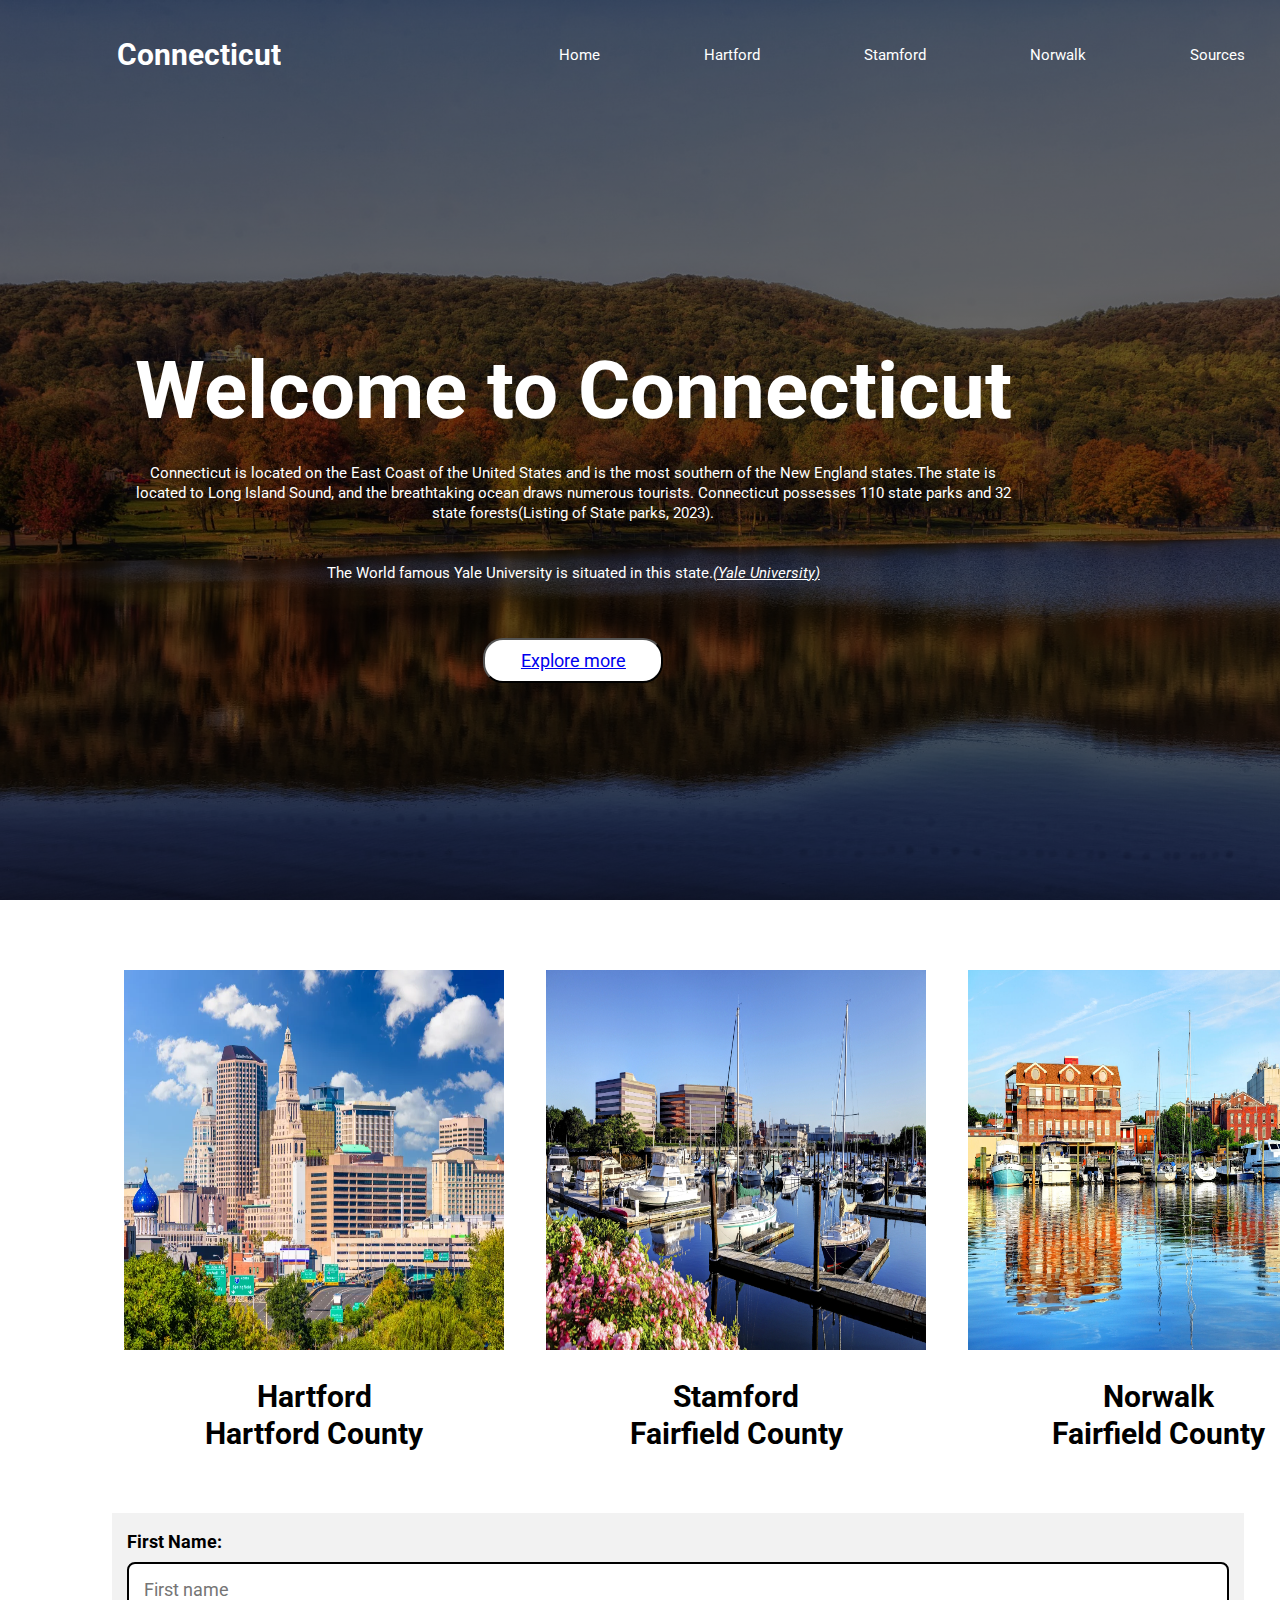
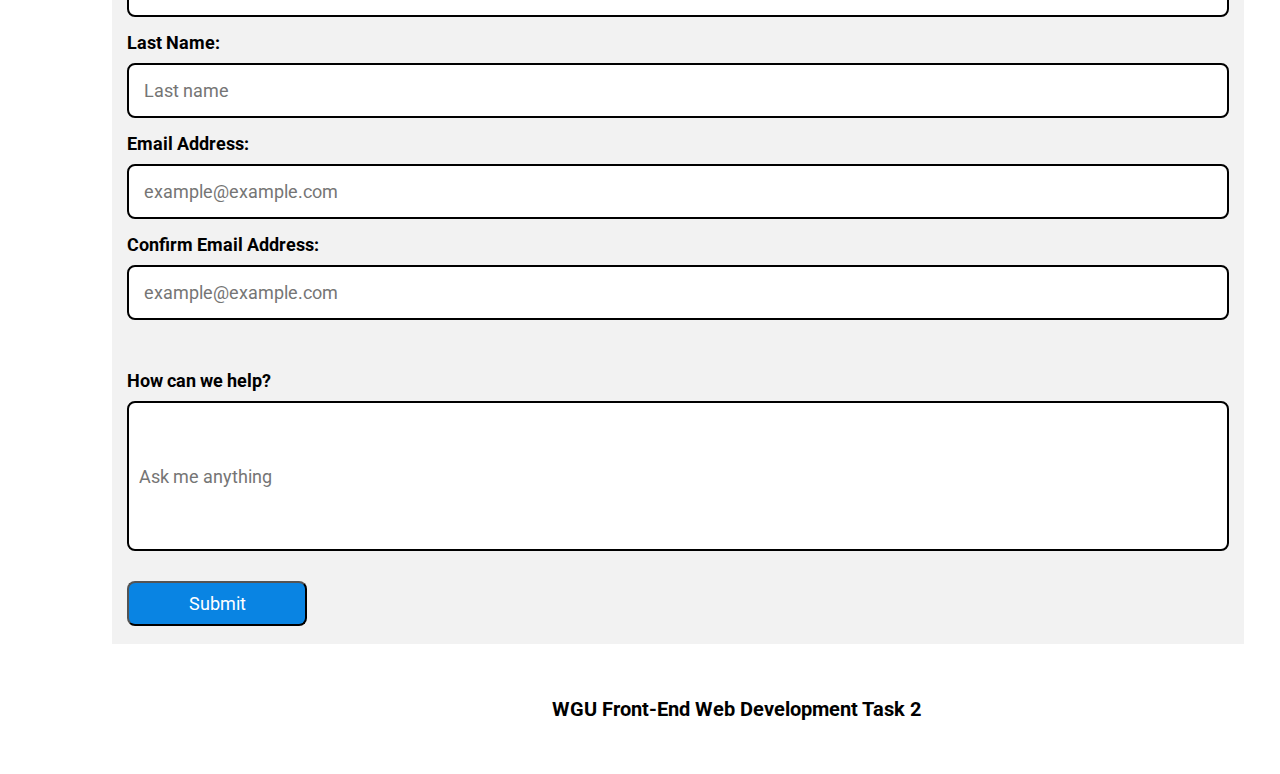
<file: task 2/index.html>
<!DOCTYPE html>
<html lang="en">
<head>
    <meta charset="UTF-8">
    <meta name="viewport" content="width=device-width, initial-scale=1.0">
    <link rel="stylesheet" href="styles.css">
    <link rel="preconnect" href="https://fonts.googleapis.com">
    <link rel="preconnect" href="https://fonts.gstatic.com" crossorigin>
    <link href="https://fonts.googleapis.com/css2?family=Montserrat&family=Roboto+Condensed&family=Roboto:wght@400;500&display=swap" rel="stylesheet">
    <script defer src="index.js" ></script>
    <title>Connecticut</title>
</head>

<body>
    <!--header section-->
        <div class="main">
            <div class="navbar">
                <h1 class="logo">Connecticut</h1>
                <!--unorder lists-->
                <nav>
                    <ul>
                        <li><a href="./index.html">Home</a></li>
                        <li><a href="./capital.html">Hartford</a></li>
                        <li><a href="./stamford.html">Stamford</a></li>
                        <li><a href="./norwalk.html">Norwalk</a></li>
                        <li><a href="./sources.html">Sources</a></li>
                    </ul>
                </nav>
            </div>
            <!--content section-->
            <div class="content">
                <!--a header with intro-->
                <!--a section to display the main contect-->
                <header class="header">
                    <h1>Welcome to Connecticut</h1>
                    <section>
                        <p>Connecticut is located on the East Coast of the United States and is the most southern of the New England states.The state is located to Long Island Sound, and the breathtaking ocean draws numerous tourists. Connecticut possesses 110 state parks and 32 state forests(Listing of State parks, 2023). </p>
                    </section>   
                    <!--aside with related to the content-->
                    <!--using the target attribute-->
                    <aside>
                        <p><span>The World famous Yale University is situated in this state.</span><cite><a href="https://www.yale.edu/" alt="yale" target="_blank">(Yale University)</a></cite></p>
                    </aside>
                    <button type="button" class="btn"><a href="./sources.html">Explore more</a></button> 
                </header>
            </div>
        <!--table consisting of 3 columns and 3 rows-->
        <div class="card">
                <table>
                    <tr>
                        <th><a href="./capital.html"><img src="images/h1.webp" alt="harford" width="100%"></a></th>
                        <th><a href="./stamford.html"><img src="images/stamford water.webp" alt="Stamfrod" width="100%"></a></th>
                        <th><a href="./norwalk.html"><img src="images/norwalk3.jpeg" alt="Norwalk" width="100%"></a></th>
                    </tr>
                    <tr>
                        <td><a href="./capital.html">Hartford</a></td>
                        <td><a href="./stamford.html">Stamford</a></td>
                        <td><a href="./norwalk.html">Norwalk</a></td>
                    </tr>
                    <tr>
                        <td>Hartford County</td>
                        <td>Fairfield County</td>
                        <td>Fairfield County</td>
                    </tr>
                </table>
           
            <!--form section-->
            <div class="form">
                <form>
                    <label for="fname">First Name:</label>
                    <!--all fields contain placeholders-->
                    <input type="text" id="fname" name="firstname" placeholder="First name">
                    <label for="lname">Last Name:</label>
                    <input type="text" id="lname" name="lastname" placeholder="Last name">
                    <!--email check-->
                    <label for="email">Email Address:</label>
                    <input type="text" id="email" name="email" placeholder="example@example.com">
                    <label for="email">Confirm Email Address:</label>
                    <input type="text" id="email2" name="email2" placeholder="example@example.com">
                    <p id="conf"></p>
                    <!--text box-->
                    <label for="questions">How can we help?</label>
                    <input type="text" id="questions" name="questions" placeholder="Ask me anything">
                    <!--button-->
                    <input type="button" onclick="checkEmail()" value="Submit">
                </form>
            </div>
        
            <!--footer section-->
            <footer>
                <section>
                    <p>WGU Front-End Web Development Task 2</p>
                </section>
            </footer>
        </div>
</body>
</html>
</file>
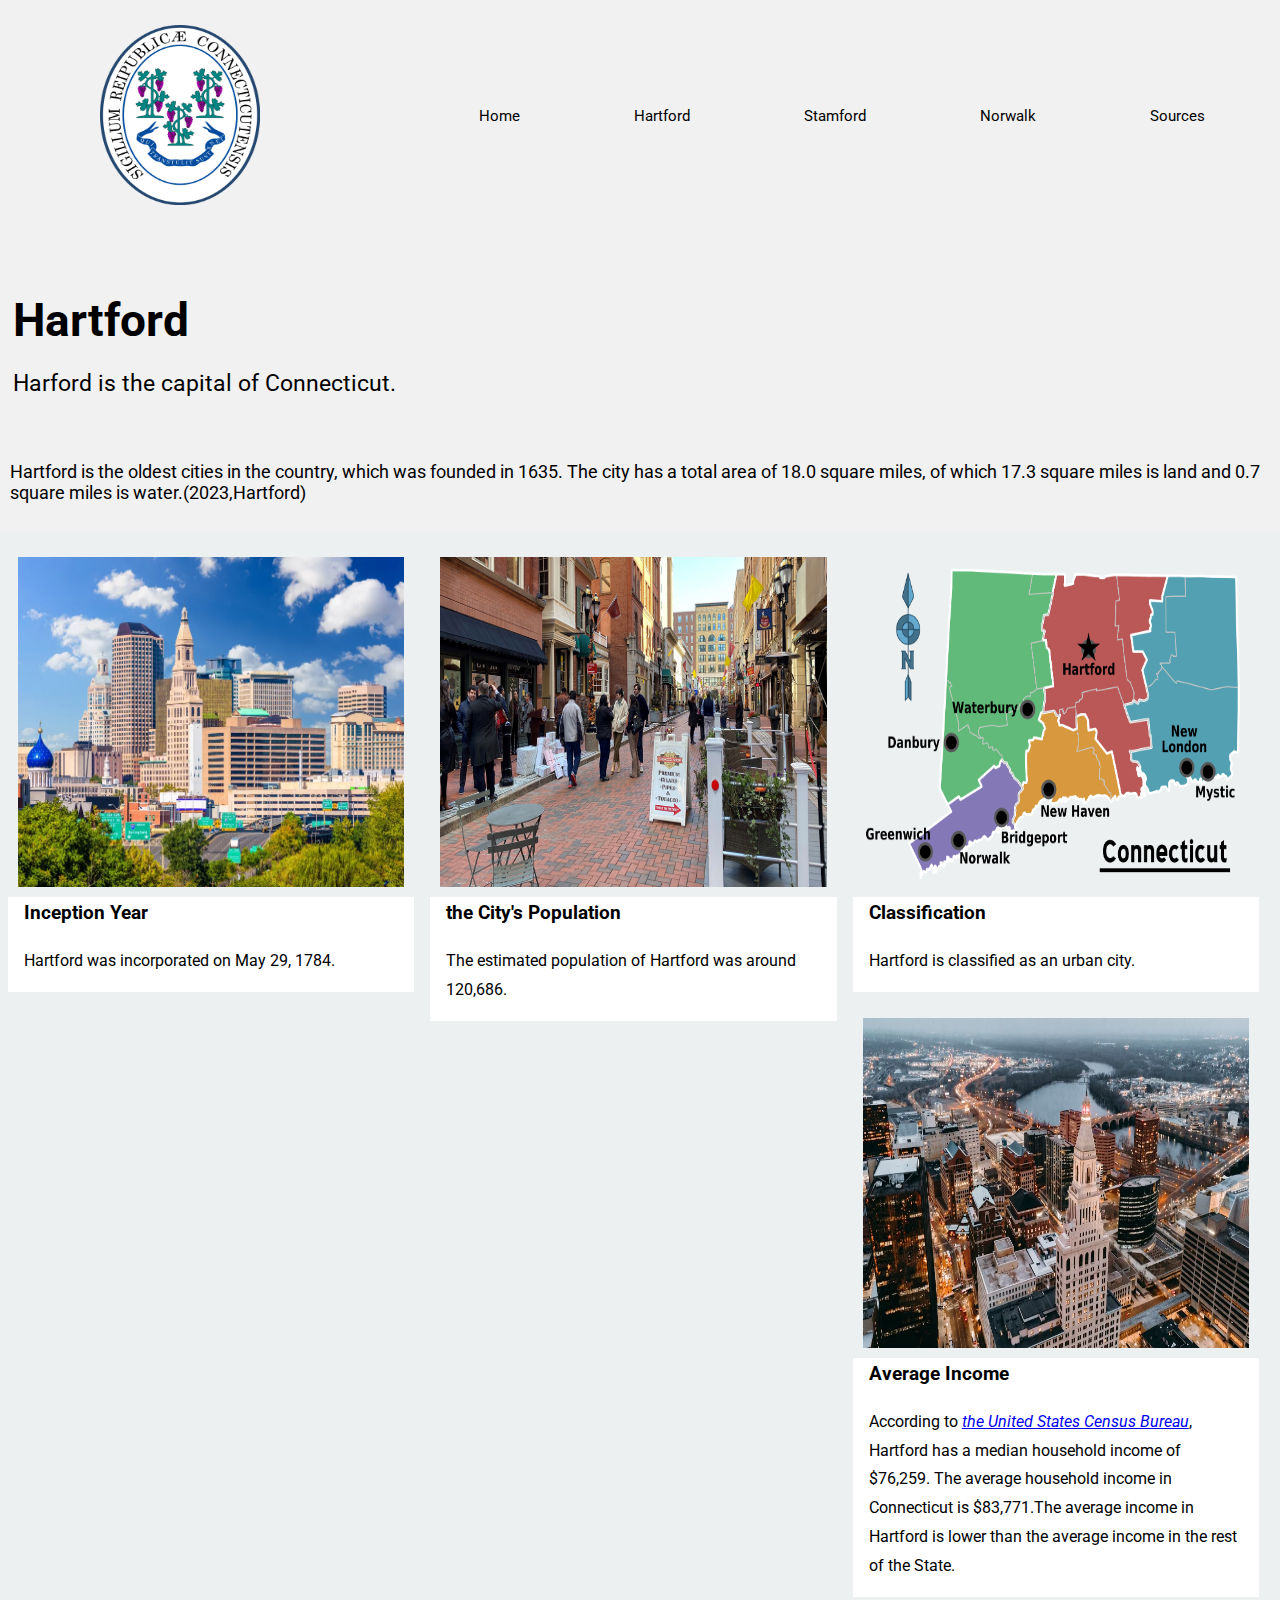
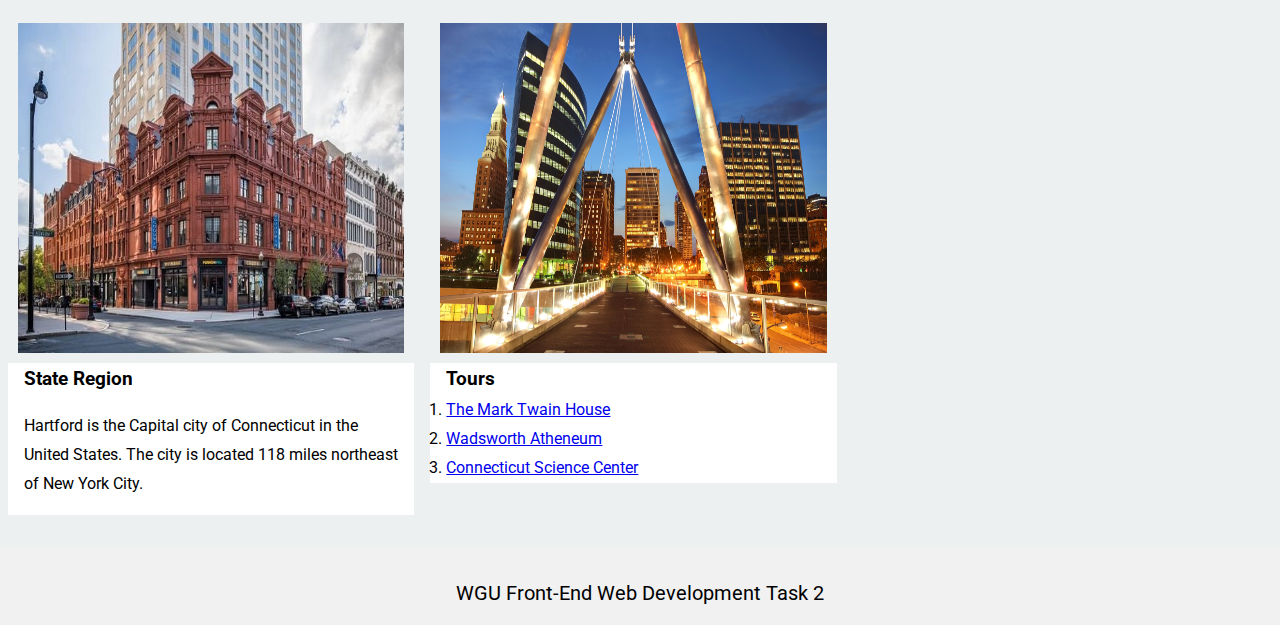
<file: task 2/capital.html>
<!DOCTYPE html>
<html lang="en">
<head>
    <meta charset="UTF-8">
    <meta name="viewport" content="width=device-width, initial-scale=1.0">
    <link rel="stylesheet" href="capital.css">
    <link rel="preconnect" href="https://fonts.googleapis.com">
    <link rel="preconnect" href="https://fonts.gstatic.com" crossorigin>
    <link href="https://fonts.googleapis.com/css2?family=Montserrat&family=Roboto+Condensed&family=Roboto:wght@400;500&display=swap" rel="stylesheet">
    <!--Capital page-->
    <title>Capital</title>
</head>

<body>
    <!--nav section-->
    <div class="main">
        <div class="navbar">
            <img src="images/Seal.png">
            <!--unordered lists-->
            <nav>
                <ul>
                    <li><a href="./index.html">Home</a></li>
                    <li><a href="./capital.html">Hartford</a></li>
                    <li><a href="./stamford.html">Stamford</a></li>
                    <li><a href="./norwalk.html">Norwalk</a></li>
                    <li><a href="./sources.html">Sources</a></li>
                </ul>
            </nav>
        </div>
        <!--A2:introductory content-->
        <!--the section to display the main content of the page--> 
        <section>
            <header>
                <h1>Hartford</h1>
                <p>Harford is the capital of Connecticut.</p>
            </header>
        </section> 
        <!--aside with info related to the content-->
        <aside>
            <p>Hartford is the oldest cities in the country, which was founded in 1635. The city has a total area of 18.0 square miles, of which 17.3 square miles is land and 0.7 square miles is water.(2023,Hartford)</p>
        </aside>

        <div class="item">
        <!--first/three photos and text-->
            <div class="card">
                <img src="images/h1.webp" alt="hartford1" style="width: 100%" class="first">
                <div class="intro">
                    <section>
                        <h3>Inception Year</h3>
                    </section>
                        <p>Hartford was incorporated on May 29, 1784.</p>
                </div>
            </div>
            <div class="card">
                <img src="images/h5.jpeg" alt="hartford2" style="width: 100%">
                <div class="intro">
                    <h3>the City's Population</h3>
                    <p>The estimated population of Hartford was around 120,686.</p>
                </div>
            </div>
            <div class="card">
                <img src="images/map.png" alt="hartford3" style="width: 100%">
                <div class="intro">
                    <h3>Classification</h3>
                    <p>Hartford is classified as an urban city.</p>
                </div>
            </div>
        <!--second-->
            <div class="card">
                <img src="images/hartford.jpg" alt="hartford5" style="width: 100%" >
            <div class="intro">
                <h3>Average Income</h3>
                <p>According to <cite><a href="https://www.census.gov/quickfacts/hartfordcityconnecticut">the United States Census Bureau</a></cite>, Hartford has a median household income of $76,259. The average household income in Connecticut is $83,771.The average income in Hartford is lower than the average income in the rest of the State. </p>
            </div>
            </div>
            <div class="card">
                <img src="images/h2.jpeg" alt="hartford4" style="width: 100%">
            <div class="intro">
                <h3>State Region</h3>
                <p>Hartford is the Capital city of Connecticut in the United States. The city is located 118 miles northeast of New York City.</p>
            </div>
            </div>
            <div class="card">
                <img src="images/hartfordranks5th.jpg" alt="hartford6" style="width: 100%">
                <div class="intro">
                    <h3>Tours</h3>
                    <!--ordered lists-->
                    <!--B1: links that opens external websites/using the target attribute-->
                    <ol>
                        <li><a href="https://marktwainhouse.org/" alt="marktwainhouse" target="_blank">The Mark Twain House</a></li>
                        <li><a href="https://www.thewadsworth.org/" alt="Atheneum" target="_blank">Wadsworth Atheneum</a></li>
                        <li><a href="https://ctsciencecenter.org/" alt="science" target="_blank">Connecticut Science Center</a></li>
                    </ol>
                </div>
            </div>
        </div>
        <!--footer section-->
        <footer>
            <p>WGU Front-End Web Development Task 2</p>
        </footer>
    </div>
   
        
</body>
</html>
</file>
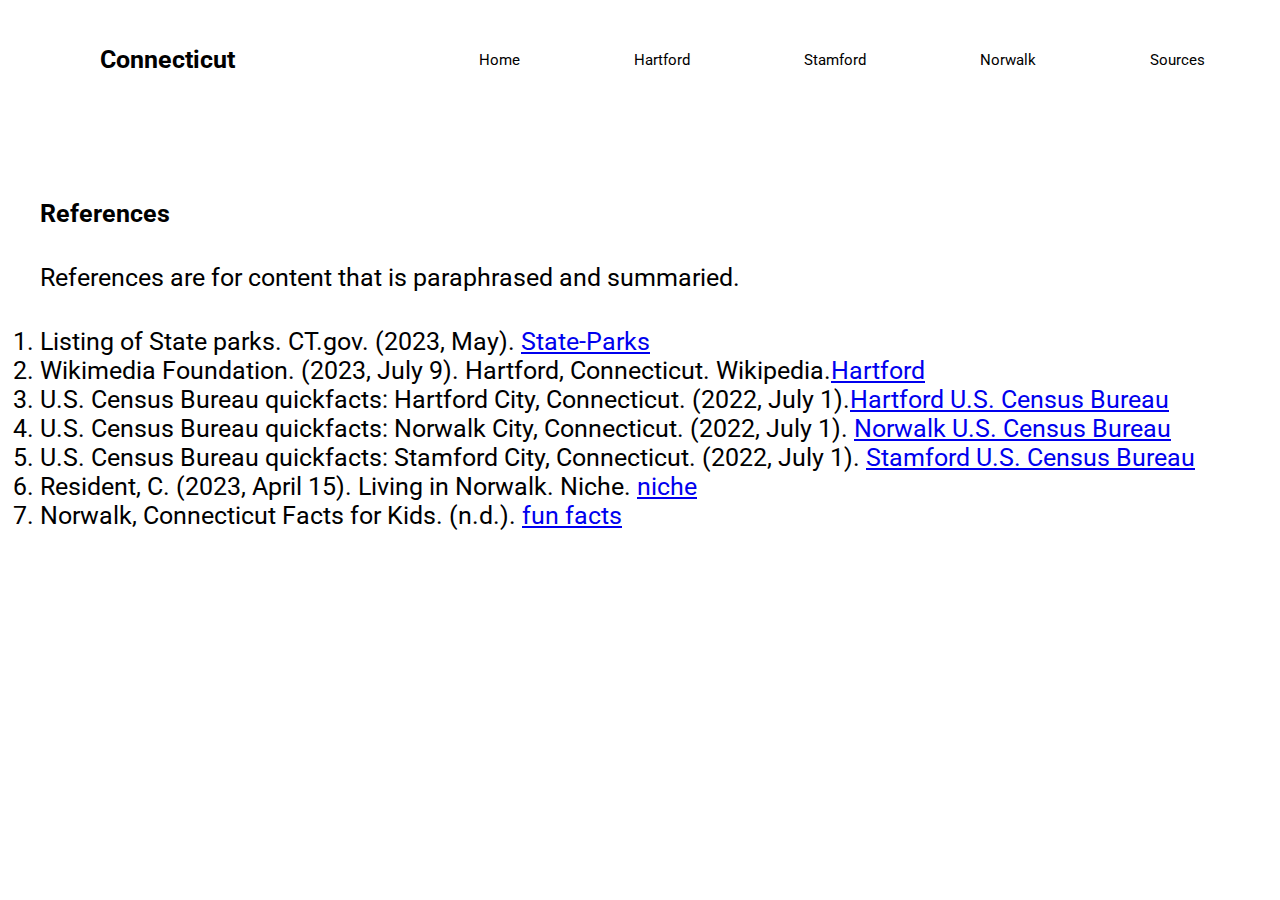
<file: task 2/sources.html>
<!DOCTYPE html>
<html lang="en">
<head>
    <meta charset="UTF-8">
    <meta name="viewport" content="width=device-width, initial-scale=1.0">
    <link rel="stylesheet" href="capital.css">
    <link rel="preconnect" href="https://fonts.googleapis.com">
    <link rel="preconnect" href="https://fonts.gstatic.com" crossorigin>
    <link href="https://fonts.googleapis.com/css2?family=Montserrat&family=Roboto+Condensed&family=Roboto:wght@400;500&display=swap" rel="stylesheet">
    <link rel="stylesheet" href="sources.css">
    <title>reference page</title>
</head>
<body>
        <div class="navbar">
            <h1 class="logo">Connecticut</h1>
            <!--unorder lists-->
            <nav>
                <ul>
                    <li><a href="./index.html">Home</a></li>
                    <li><a href="./capital.html">Hartford</a></li>
                    <li><a href="./stamford.html">Stamford</a></li>
                    <li><a href="./norwalk.html">Norwalk</a></li>
                    <li><a href="./sources.html">Sources</a></li>
                </ul>
            </nav>
        </div>
        <header class="reference">
        <section>
            <h1>References</h1>
            <aside>
                <p>References are for content that is paraphrased and summaried.</p>
            </aside>
            <ol>
                <li>Listing of State parks. CT.gov. (2023, May). <a href="https://portal.ct.gov/DEEP/State-Parks/Listing-of-State-Parks">State-Parks</a></li>
                <li>Wikimedia Foundation. (2023, July 9). Hartford, Connecticut. Wikipedia.<a href="https://en.wikipedia.org/wiki/Hartford,_Connecticut">Hartford</a></li>
                <li>U.S. Census Bureau quickfacts: Hartford City, Connecticut. (2022, July 1).<a href="https://www.census.gov/quickfacts/hartfordcityconnecticut">Hartford U.S. Census Bureau</a></li>
                <li>U.S. Census Bureau quickfacts: Norwalk City, Connecticut. (2022, July 1). <a href="https://www.census.gov/quickfacts/norwalkcityconnecticut">Norwalk U.S. Census Bureau</a></li>
                <li>U.S. Census Bureau quickfacts: Stamford City, Connecticut. (2022, July 1). <a href="https://www.census.gov/quickfacts/stamfordcityconnecticut">Stamford U.S. Census Bureau</a></li>
                <li>Resident, C. (2023, April 15). Living in Norwalk. Niche. <a href="https://www.niche.com/places-to-live/norwalk-fairfield-ct/">niche</a></li>
                <li>Norwalk, Connecticut Facts for Kids. (n.d.). <a href="https://kids.kiddle.co/Norwalk,_Connecticut#:~:text=Norwalk%20has%20a%20nickname%2C%20%22Oyster,it%20profitable%20for%20oyster%20harvesting.">fun facts</a></li>
            </ol>
        </section>
        </header>
</body>
</html>
</file>
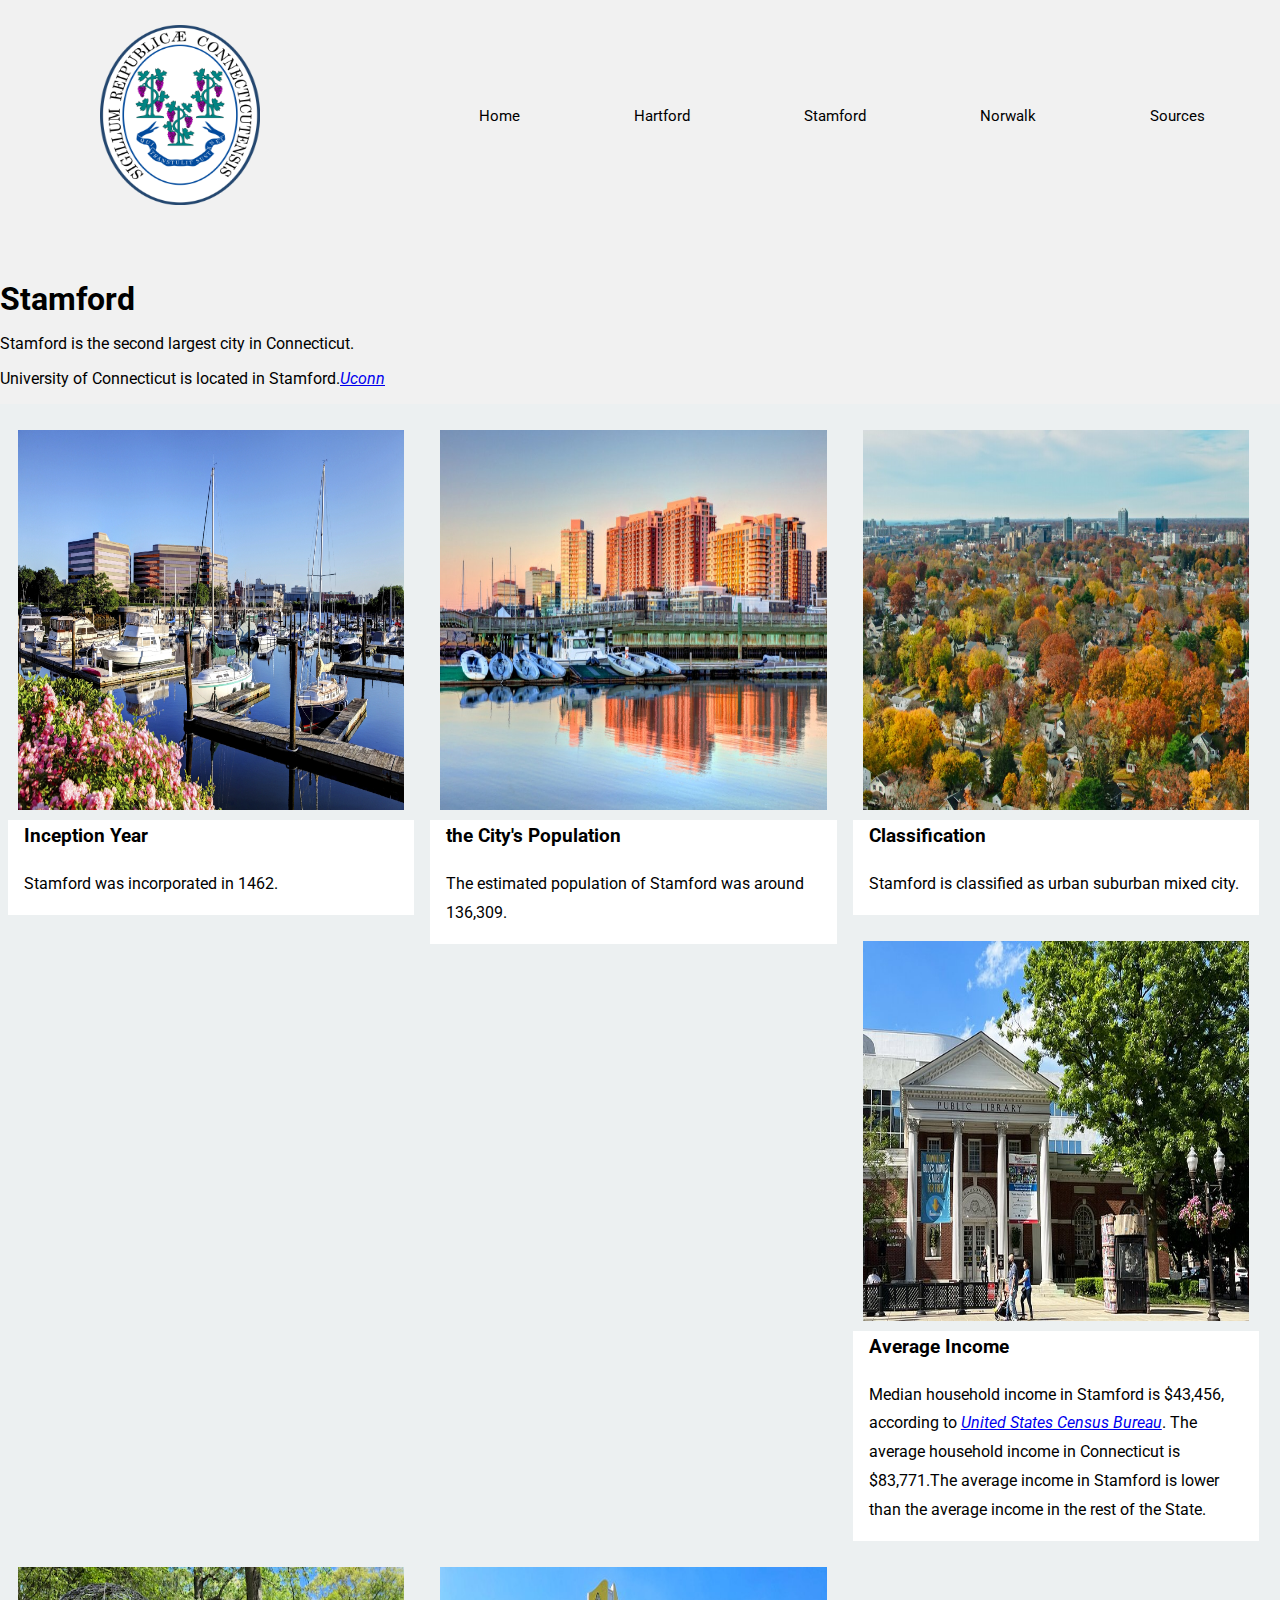
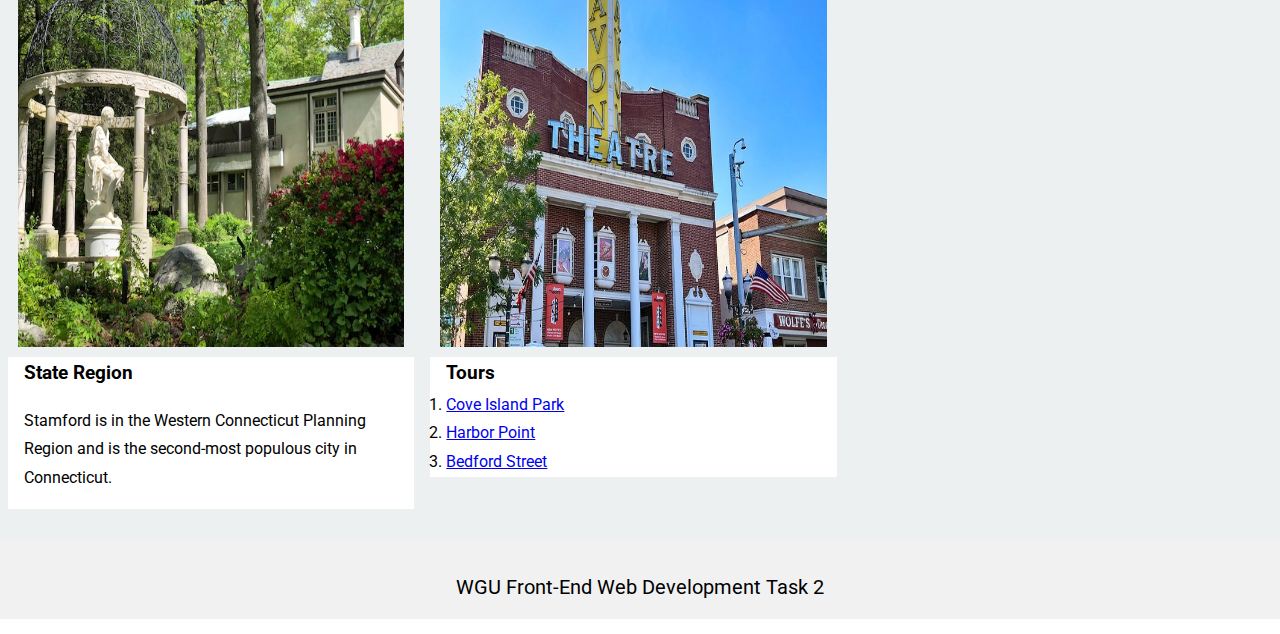
<file: task 2/stamford.html>
<!DOCTYPE html>
<html lang="en">
<head>
    <meta charset="UTF-8">
    <meta name="viewport" content="width=device-width, initial-scale=1.0">
    <link rel="stylesheet" href="stamford.css">
    <link rel="preconnect" href="https://fonts.googleapis.com">
    <link rel="preconnect" href="https://fonts.gstatic.com" crossorigin>
    <link href="https://fonts.googleapis.com/css2?family=Montserrat&family=Roboto+Condensed&family=Roboto:wght@400;500&display=swap" rel="stylesheet">
    <title>Stamford</title>
</head>

<body>
    <div class="main">
        <!--nav section-->
        <div class="navbar">
            <img src="images/Seal.png">
            <nav>
                <ul>
                    <li><a href="./index.html">Home</a></li>
                    <li><a href="./capital.html">Hartford</a></li>
                    <li><a href="./stamford.html">Stamford</a></li>
                    <li><a href="./norwalk.html">Norwalk</a></li>
                    <li><a href="./sources.html">Sources</a></li>
                </ul>
            </nav>
        </div>
        <!--A2:introductory content-->
        <!--the section to display the main content of the page--> 
        <section>
            <header>
                <h1>Stamford</h1>
                <p>Stamford is the second largest city in Connecticut.</p>
            </header>
        </section> 
        <!--aside with info related to the content-->
        <aside>
            <p>University of Connecticut is located in Stamford.<cite><a href="https://uconn.edu/">Uconn</a></cite></p>
        </aside>
        <div class="item">
            <!--first-->   
            <div class="card">
                <img src="images/stamford water.webp" alt="Stamford1" style="width: 100%">
                <div class="intro">
                    <section>
                        <h3>Inception Year</h3>
                    </section>
                    <p>Stamford was incorporated in 1462.</p>
                </div>
            </div>
            <div class="card">
                <img src="images/s2.jpeg" alt="stamford2" style="width: 100%">
                <div class="intro">
                    <h3>the City's Population</h3>
                    <p>The estimated population of Stamford was around 136,309.</p>
                </div>
            </div>
            <div class="card">
                <img src="images/s3.jpeg" alt="stamford3" style="width: 100%">
                <div class="intro">
                    <h3>Classification</h3>
                    <p>Stamford is classified as urban suburban mixed city.</p>
                </div>
            </div>
            <!--second-->
            <div class="card">
                <img src="images/s1.jpeg" alt="stamford4" style="width: 100%">
                <div class="intro">
                    <h3>Average Income</h3>
                    <p>Median household income in Stamford is $43,456, according to <cite><a href="https://www.census.gov/quickfacts/stamfordcityconnecticut">United States Census Bureau</a></cite>. The average household income in Connecticut is $83,771.The average income in Stamford is lower than the average income in the rest of the State.</p>
                </div>
            </div>
            <div class="card">
                <img src="images/sss.jpeg" alt="stamford5" style="width: 100%">
                <div class="intro">
                    <h3>State Region</h3>
                    <p>Stamford is in the Western Connecticut Planning Region and is the second-most populous city in Connecticut.</p>
                </div>
            </div>
            <div class="card">
                <img src="images/ss.jpeg" alt="stamford6" style="width: 100%">
                <div class="intro">
                    <h3>Tours</h3>
                    <!--B1: links that opens external websites/using the target attribute-->
                    <ol>
                        <li><a href="https://www.stamfordct.gov/Home/Components/FacilityDirectory/FacilityDirectory/120/507" alt="Park" target="_blank">Cove Island Park</a></li>
                        <li><a href="https://bltliveworkplay.com/apartments/stamford/harbor-point/" alt="harbor-point" target="_blank">Harbor Point</a></li>
                        <li><a href="http://stamford-downtown.com/events/streateries-in-stamford-downtown/" alt="Bedford" target="_blank">Bedford Street</a></li>
                    </ol>
                </div>
            </div>
        </div>
        <!--footer section-->
        <footer>
            <p>WGU Front-End Web Development Task 2</p>
        </footer>
    </div>
   
        
</body>
</html>
</file>
<file: task 2/styles.css>
*{
    margin: 0;
    padding: 0;
    box-sizing: border-box;
    font-family: 'Roboto', sans-serif;
}
.main{
    width: 100%;
    height: 100vh;
    padding-left: 8%;
    text-align: center;
    text-align: center;
    background-image: linear-gradient(rgba(0,0,0,0.6),rgba(0,0,0,0.6)),url(images/ct1.jpg);
    background-size: cover;
    background-position: center;
} 
/*nav*/
.navbar{
    height: 12%;
    display: flex;
    align-items: center;
    padding: 15px;
    justify-content: space-between;
}
.logo{
    color: white;
    font-family: 'Roboto', sans-serif;
    font-weight: bolder;
    text-align: center;
    font-size: 30px;
    overflow: hidden;
}
nav ul li{
    display: inline-block;
    margin-left: 60px;
    padding: 10px 20px;
    list-style: none;
}
nav ul li a{
    text-decoration: none;
    color: white;
    font-size: 15px;
}
nav ul li a:hover{
    color:#2980b9; 
}
.content{
    display: flex;
    height: 90%;
    text-align: center;
    align-items: center;
}
.header{
    flex-basis: 80%;
}
h1{
    color: white;
    font-size: 80px;
}
/*relative positioning here*/
p{
    position: relative;
    color: white;
    font-size: 15px;
    line-height: 20px;
    padding: 15px 20px;
    text-align: center;
    margin: 10px;
}
aside p{
    color: white;
    font-size: 15px;
    text-align: center;
}
aside a{
    color: white;
}
button{
    width: 180px;
    color: #000;
    font-size: 18px;
    font-family: 'Roboto', sans-serif;
    padding: 10px 20px;
    background-color: #fff;
    border-radius: 20px;
    outline: none;
    margin-top: 30px;
    transition: 0.5s;
}
button:hover{
    background-color: #2980b9;
}
/*table section css*/
/*absolute/relative positioning*/
.card{
   position:absolute;
   padding-top: 10px;
   padding-bottom: 20px;
   border-style: none;
   text-align: center;
   align-items: center;
   font-family: 'Roboto';
   font-weight: bold;
   font-size: 30px;
}
img{
    position: relative;
    width: 400px;
    height: 400px;
    opacity: 1;
    margin: 10px;
    margin-top: 30px;
    padding: 10px;
}
.card a{
    color: black;
    text-decoration: none;
}
a:hover{
    opacity: 0.5;
    transition: 1s ease;
}
/*form section css*/
.form{
    font-family: 'Roboto';
    font-size: 18px;
    padding: 18px 15px;
    margin: 10px;
    margin-top: 60px;
    margin-bottom: 40px;
    margin-right: 10%;
    border: hidden;
    background-color: #f2f2f2; 
    text-align: left;
    
}
input[type=text]{
    width: 100%;
    padding:15px;
    font-size: 18px;
    resize: vertical;
    color: black;
    border: 2px solid black;
    border-radius: 8px;
    text-align: left;
    box-sizing: border-box;
    margin-top: 10px;
    margin-bottom: 15px;
    
}
input[type=button]{
    width: 180px;
    color: white;
    font-size: 18px;
    font-family: 'Roboto', sans-serif;
    padding: 10px 20px;
    background-color: #0984e3;
    border-radius: 8px;
    margin-top: 15px;
    transition: 0.3s;
}
input[type=submit]:hover{
    background-color: #74b9ff;
}
#questions{
    width: 100%;
    height: 150px;
    padding: 5px 10px;
}
#conf{
    color: #000;
    padding:5px 0 10px;
    font-size: 20px;
    text-align: left;
}
footer p{
    text-align: center;
    color: black;
    padding: 15px 0 20px;
    margin: 15px;
    font-size: 20px;
}
</file>
<file: task 2/capital.css>
*{
    margin: 0;
    padding: 0;
    box-sizing: border-box;
    font-family: 'Roboto', sans-serif;
}
.main{
    color: black;
    background-color: #f1f1f1;
    max-width: 1600px;
    margin-left: auto;
    margin-right: auto;
}
.navbar{
    height: 12%;
    display: flex;
    align-items: center;
    justify-content: space-between;
    padding: 25px 50px 75px 100px;
}
.navbar img{
    align-items: center;
    width: 160px;
    height: 180px;
}
nav ul li{
    list-style: none;
    display: inline-block;
    margin-left: 60px;
    padding: 25px;
}
nav ul li a{
    text-decoration: none;
    color: black;
    font-size: 15px;
}
nav ul li a:hover{
    color:#2980b9; 
}
header{
    font-family: 'Roboto';
    font-size: 23px;
    padding: 1%;
}
aside{
    font-family: 'Roboto';
    font-size: 18px;
    padding: 0.8%;
}
.item{
    display: inline-block;
    padding-top: 16px;
    padding-bottom: 16px;
    text-align: left;
    line-height: 1.8;
    color: black;
    background-color: #ecf0f1;
    box-sizing: inherit;
}

/*float to position*/
.card{
    padding: 0 8px;
    margin-bottom: 16px;
    width: 33%;
    float: left;
}

.card img{
    width: 400px;
    height: 350px;
    padding: 10px;
    opacity: 1;
    border-style: none;
    vertical-align: middle;
    box-sizing: border-box;
   
}
img:hover{
    opacity: 0.7;
    transition: 0.3s ease;
}
.intro{
    color: black;
    background-color: white;
    padding: 0.01em 16px;
}
h3{
    font-weight: bolder;
}
p{
    display: block;
    margin-block-start: 1em;
    margin-block-end: 1em;
    margin-inline-start: 0px;
    margin-inline-end: 0px;
}
footer p{
    text-align: center;
    color: black;
    padding: 15px 0 20px;
    margin: 15px;
    font-size: 20px;
}
</file>
<file: task 2/sources.css>
*{
    margin: 0;
    padding: 0;
    box-sizing: border-box;
    font-family: 'Roboto', sans-serif;
}
.main{
    color: black;
    background-color: #f1f1f1;
    max-width: 1600px;
    margin-left: auto;
    margin-right: auto;
}
.navbar{
    height: 12%;
    display: flex;
    align-items: center;
    justify-content: space-between;
    padding: 25px 50px 75px 100px;
}
.navbar img{
    align-items: center;
    width: 160px;
    height: 180px;
}
nav ul li{
    list-style: none;
    display: inline-block;
    margin-left: 60px;
    padding: 25px;
}
nav ul li a{
    text-decoration: none;
    color: black;
    font-size: 15px;
}
nav ul li a:hover{
    color:#2980b9; 
}
.reference{
    font-family: 'Roboto';
    font-size: 25px;
    margin: 20px;
    padding: 10px 20px;
    text-align: left;
}
h1{
    font-size: 25px;
    align-items: left;
    text-align: left;
}
p{
    font-size: 25px;
}
aside{
    font-size: 20px;
    padding: 10px 0;
}
</file>
<file: task 2/stamford.css>
*{
    margin: 0;
    padding: 0;
    box-sizing: border-box;
    font-family: 'Roboto', sans-serif;
}
.main{
    color: black;
    background-color: #f1f1f1;
    max-width: 1600px;
    margin-left: auto;
    margin-right: auto;
}
.navbar{
    height: 12%;
    display: flex;
    align-items: center;
    justify-content: space-between;
    padding: 25px 50px 75px 100px;
}
.navbar img{
    align-items: center;
    width: 160px;
    height: 180px;
}
nav ul li{
    list-style: none;
    display: inline-block;
    margin-left: 60px;
    padding: 25px;
}
nav ul li a{
    text-decoration: none;
    color: black;
    font-size: 15px;
}
nav ul li a:hover{
    color:#2980b9; 
}
.item{
    display: inline-block;
    padding-top: 16px;
    padding-bottom: 16px;
    text-align: left;
    line-height: 1.8;
    color: black;
    background-color: #ecf0f1;
    box-sizing: inherit;
}

.card{
    padding: 0 8px;
    margin-bottom: 16px;
    width: 33%;
    float: left;
}
.card img{
    width: 100%;
    height: 400px;
    padding: 10px;
    opacity: 1;
    border-style: none;
    vertical-align: middle;
    box-sizing: border-box;
}
img:hover{
    opacity: 0.7;
    transition: 0.3s ease;
}
.intro{
    color: black;
    background-color: white;
    padding: 0.01em 16px;
}
h3{
    font-weight: bolder;
}
p{
    display: block;
    margin-block-start: 1em;
    margin-block-end: 1em;
    margin-inline-start: 0px;
    margin-inline-end: 0px;
}
footer p{
    text-align: center;
    color: black;
    padding: 15px 0 20px;
    margin: 15px;
    font-size: 20px;
}
</file>
